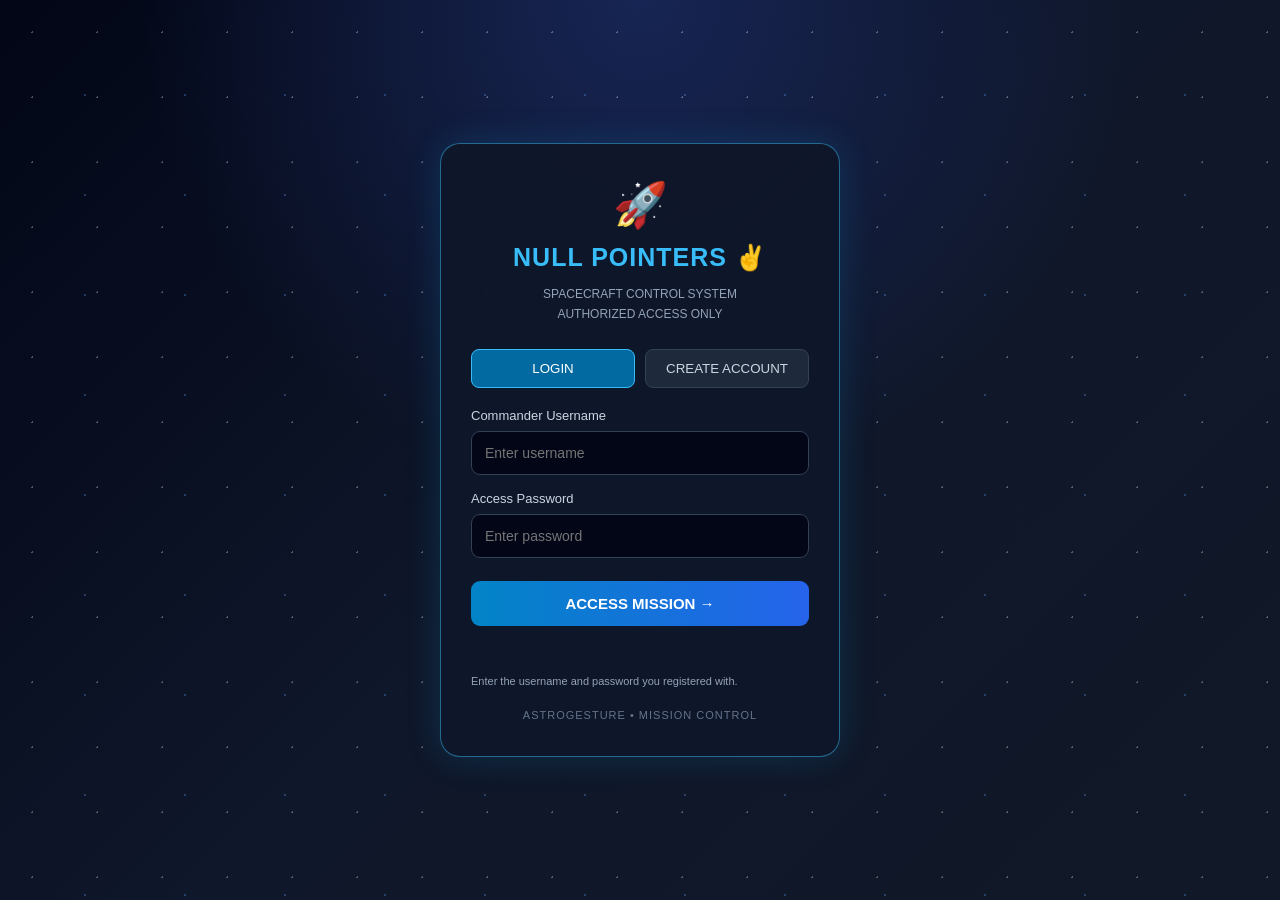
<file: frontend/login.html>
<!DOCTYPE html>
<html lang="en">
<head>
    <meta charset="UTF-8">
    <meta name="viewport" content="width=device-width, initial-scale=1.0">
    <title>AstroGesture | Login</title>

    <style>
        * {
            margin: 0;
            padding: 0;
            box-sizing: border-box;
        }

        body {
            min-height: 100vh;
            display: flex;
            justify-content: center;
            align-items: center;
            font-family: Arial, sans-serif;
            color: white;
            background:
                radial-gradient(circle at top, #172554, transparent 45%),
                linear-gradient(135deg, #020617, #0f172a, #111827);
            padding: 20px;
        }

        .stars {
            position: fixed;
            inset: 0;
            pointer-events: none;
            background-image:
                radial-gradient(white 1px, transparent 1px),
                radial-gradient(#60a5fa 1px, transparent 1px);
            background-size: 65px 65px, 100px 100px;
            background-position: 0 0, 35px 45px;
            opacity: 0.3;
        }

        .login-container {
            position: relative;
            width: min(400px, 100%);
            padding: 35px 30px;
            background: rgba(15, 23, 42, 0.95);
            border: 1px solid rgba(56, 189, 248, 0.5);
            border-radius: 20px;
            box-shadow: 0 0 35px rgba(14, 165, 233, 0.18);
        }

        .logo {
            font-size: 44px;
            text-align: center;
            margin-bottom: 12px;
        }

        h1 {
            text-align: center;
            color: #38bdf8;
            font-size: 25px;
            letter-spacing: 1px;
        }

        .subtitle {
            text-align: center;
            color: #94a3b8;
            font-size: 12px;
            line-height: 1.7;
            margin: 12px 0 24px;
        }

        .tabs {
            display: flex;
            gap: 10px;
            margin-bottom: 20px;
        }

        .tab {
            flex: 1;
            padding: 11px;
            margin: 0;
            background: #1e293b;
            color: #cbd5e1;
            border: 1px solid #334155;
            border-radius: 8px;
            cursor: pointer;
        }

        .tab.active {
            background: #0369a1;
            color: white;
            border-color: #38bdf8;
        }

        label {
            display: block;
            margin: 16px 0 8px;
            font-size: 13px;
            color: #cbd5e1;
        }

        input {
            width: 100%;
            padding: 13px;
            border-radius: 9px;
            border: 1px solid #334155;
            background: #020617;
            color: white;
            outline: none;
            font-size: 14px;
        }

        input:focus {
            border-color: #38bdf8;
            box-shadow: 0 0 8px rgba(56, 189, 248, 0.2);
        }

        .main-button {
            width: 100%;
            padding: 14px;
            margin-top: 23px;
            background: linear-gradient(90deg, #0284c7, #2563eb);
            color: white;
            border: none;
            border-radius: 9px;
            font-weight: bold;
            font-size: 15px;
            cursor: pointer;
        }

        button:hover {
            filter: brightness(1.12);
        }

        button:disabled {
            opacity: 0.6;
            cursor: wait;
        }

        #message {
            min-height: 20px;
            margin-top: 15px;
            text-align: center;
            font-size: 13px;
            line-height: 1.5;
            overflow-wrap: anywhere;
        }

        .footer {
            text-align: center;
            margin-top: 20px;
            color: #64748b;
            font-size: 11px;
            letter-spacing: 1px;
        }

        .hint {
            margin-top: 12px;
            color: #94a3b8;
            font-size: 11px;
            line-height: 1.5;
        }
    </style>
</head>

<body>
    <div class="stars"></div>

    <main class="login-container">
        <div class="logo">🚀</div>

        <h1>NULL POINTERS ✌️</h1>

        <p class="subtitle">
            SPACECRAFT CONTROL SYSTEM<br>
            AUTHORIZED ACCESS ONLY
        </p>

        <div class="tabs">
            <button type="button" class="tab active" id="loginTab">
                LOGIN
            </button>

            <button type="button" class="tab" id="registerTab">
                CREATE ACCOUNT
            </button>
        </div>

        <form id="authForm">
            <label for="username">Commander Username</label>
            <input
                type="text"
                id="username"
                placeholder="Enter username"
                minlength="3"
                maxlength="30"
                autocomplete="username"
                required
            >

            <label for="password">Access Password</label>
            <input
                type="password"
                id="password"
                placeholder="Enter password"
                minlength="8"
                maxlength="128"
                autocomplete="current-password"
                required
            >

            <button type="submit" class="main-button" id="submitButton">
                ACCESS MISSION →
            </button>

            <p id="message" role="alert" aria-live="polite"></p>

            <p class="hint" id="hint">
                Enter the username and password you registered with.
            </p>
        </form>

        <div class="footer">
            ASTROGESTURE • MISSION CONTROL
        </div>
    </main>

    <script>
        const API_BASE = "http://127.0.0.1:5000";

        const authForm = document.getElementById("authForm");
        const usernameInput = document.getElementById("username");
        const passwordInput = document.getElementById("password");
        const message = document.getElementById("message");
        const submitButton = document.getElementById("submitButton");
        const loginTab = document.getElementById("loginTab");
        const registerTab = document.getElementById("registerTab");
        const hint = document.getElementById("hint");

        let mode = "login";

        function setMode(newMode) {
            mode = newMode;

            const registering = mode === "register";

            loginTab.classList.toggle("active", !registering);
            registerTab.classList.toggle("active", registering);

            submitButton.textContent = registering
                ? "CREATE ACCOUNT →"
                : "ACCESS MISSION →";

            passwordInput.autocomplete = registering
                ? "new-password"
                : "current-password";

            hint.textContent = registering
                ? "Username: 3–30 letters, numbers, or underscores. Password: at least 8 characters."
                : "Enter the username and password you registered with.";

            message.textContent = "";
            message.style.color = "#f87171";
        }

        loginTab.addEventListener("click", () => setMode("login"));
        registerTab.addEventListener("click", () => setMode("register"));

        authForm.addEventListener("submit", async function(event) {
            event.preventDefault();

            const username = usernameInput.value.trim();
            const password = passwordInput.value;

            if (mode === "register" &&
                !/^[A-Za-z0-9_]{3,30}$/.test(username)) {
                message.style.color = "#f87171";
                message.textContent =
                    "Use 3–30 letters, numbers, or underscores for your username.";
                return;
            }

            if (mode === "register" &&
                (password.length < 8 || password.length > 128)) {
                message.style.color = "#f87171";
                message.textContent =
                    "Your password must be 8–128 characters long.";
                return;
            }

            submitButton.disabled = true;
            message.style.color = "#38bdf8";
            message.textContent = mode === "register"
                ? "Creating your account..."
                : "Checking your credentials...";

            try {
                const endpoint = mode === "register"
                    ? "/api/register"
                    : "/api/login";

                const response = await fetch(API_BASE + endpoint, {
                    method: "POST",
                    headers: {
                        "Content-Type": "application/json"
                    },
                    credentials: "include",
                    body: JSON.stringify({
                        username: username,
                        password: password
                    })
                });

                const data = await response.json().catch(() => ({}));

                if (!response.ok) {
                    message.style.color = "#f87171";
                    message.textContent =
                        data.message || data.error ||
                        (response.status === 401
                            ? "Incorrect username or password."
                            : "Request failed. Please try again.");
                    return;
                }

                message.style.color = "#4ade80";
                message.textContent = mode === "register"
                    ? "Account created! Opening mission control..."
                    : "Login successful! Opening mission control...";

                setTimeout(() => {
                    window.location.href = "index.html";
                }, 700);

            } catch (error) {
                message.style.color = "#f87171";
                message.textContent =
                    "Cannot connect to Flask. Make sure backend/app.py is running on port 5000.";
            } finally {
                submitButton.disabled = false;
            }
        });
    </script>
</body>

</html>
</file>
